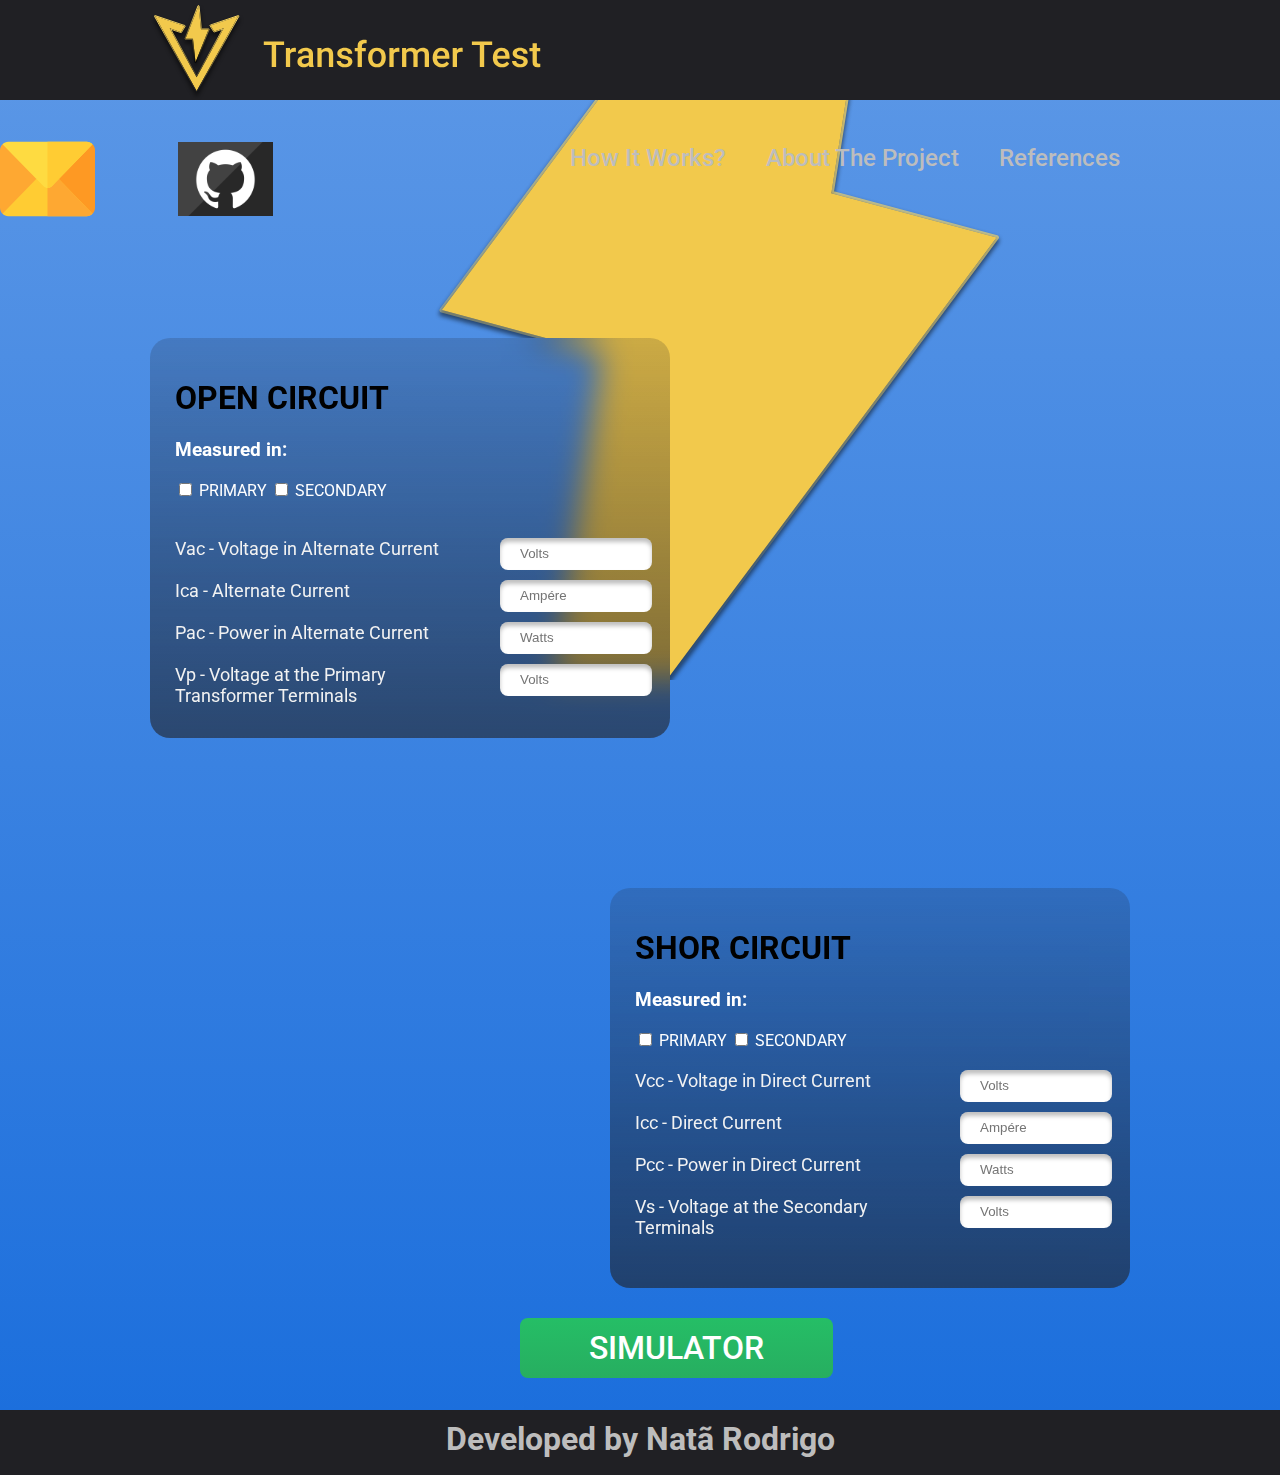
<file: index.html>
<!DOCTYPE html>
<html lang="en">
  <head>
    <!--Global site tag - Google Analytics-->
    <!--END | Global site tag - Google Analytics-->

    <!--Required meta tags-->
    <title>Transformer Test by Natã Rodrigo</title>
    <meta charset="utf-8" />
    <meta
      name="viewport"
      content="width=device-width, initial-scale=1, shrink-to-fit=no"/>
    <meta name="description" content="Transformer Test available on GitHub"/>
    <!--Required meta tags-->

    <!--Fonts-->
    <link rel="preconnect" href="https://fonts.gstatic.com"/>
    <link href="https://fonts.googleapis.com/css2?family=Roboto:wght@400;500;700&display=swap" rel="stylesheet"/>
    <!--Fonts-->

    <!--File Links-->
    <link rel="stylesheet" href="./css/style.css"/>
    <link rel="shortcut icon" href="./svg/kirin.svg" type="image/x-icon">
    <!--File Links-->
  </head>
  <body>
    <header>
      <div class="container">
        <a href="index.html"><img src="./svg/logo.svg" alt="KIRIN LOGO" /></a>
        <ul>
          <li><a href="#">How it works?</a></li>
          <li><a href="#">About the project</a></li>
          <li><a href="#">References</a></li>
        </ul>
      </div>
    </header>
    <div class="Background-Thunder">
      <img src="static/Icons/Background-Thunder.svg">
    </div> 
   

    <main class="container">
    
      <div>
        <a href="#"><img src="./svg/email-icon.svg" alt="Email ICON"/></a>
        <a href="#"
          ><img class="github" src="./svg/github-icon.svg" alt="GitHub ICON"/></a>
      </div>
     
      <div class="open-circuit">
        <h1>Open Circuit</h1>

        <div class="measured">
          <h3>Measured in:</h3>
          <input type="checkbox" name="primary" id="primary"/>
          <label for="primary">PRIMARY</label>

          <input type="checkbox" name="secondary" id="secondary"/>
          <label for="secondary">SECONDARY</label>
        </div>
        <br>
        <div class="form">
          <group class="Vac">
            <label for="">Vac - Voltage in Alternate Current</label>
            <input type="number" placeholder="Volts"/>
          </group>
          
          <group class="Ica">
            <label for="">Ica - Alternate Current</label>
            <input type="number" placeholder="Ampére"/>
          </group>
            
          <group class="Pac">
            <label for="">Pac - Power in Alternate Current</label>
            <input type="number" placeholder="Watts"/>
          </group>
            
          <group class="Vp">
            <label for="">Vp - Voltage at the Primary Transformer Terminals</label>
            <input type="number" placeholder="Volts"/>
          </group>
          
        </div>
      </div>

      <div class="shor-circuit">
        <h1>Shor Circuit</h1>

        <div class="measured">
          <h3>Measured in:</h3>
          <input type="checkbox" name="primary" id="primary"/>
          <label for="primary">PRIMARY</label>

          <input type="checkbox" name="secondary" id="secondary"/>
          <label for="secondary">SECONDARY</label>
        </div>

        <div class="form">
          <group>
            <label for="">Vcc - Voltage in Direct Current</label>
            <input type="number" placeholder="Volts"/>
          </group>
          
          <group>
            <label for="">Icc - Direct Current</label>
            <input type="number" placeholder="Ampére"/>
          </group>

          <group>
            <label for="">Pcc - Power in Direct Current</label>
            <input type="number" placeholder="Watts"/>
          </group>

          <group>
            <label for="">Vs - Voltage at the Secondary Terminals</label>
            <input type="number" placeholder="Volts"/>
          </group>

        </div>
      </div>
      <div class="btn">
        <button type="submit">SIMULATOR</button>
      </div>
    </main>

    <footer>
      <h2>Developed by Natã Rodrigo</h2>
    </footer>
    
  </body>
</html>
</file>
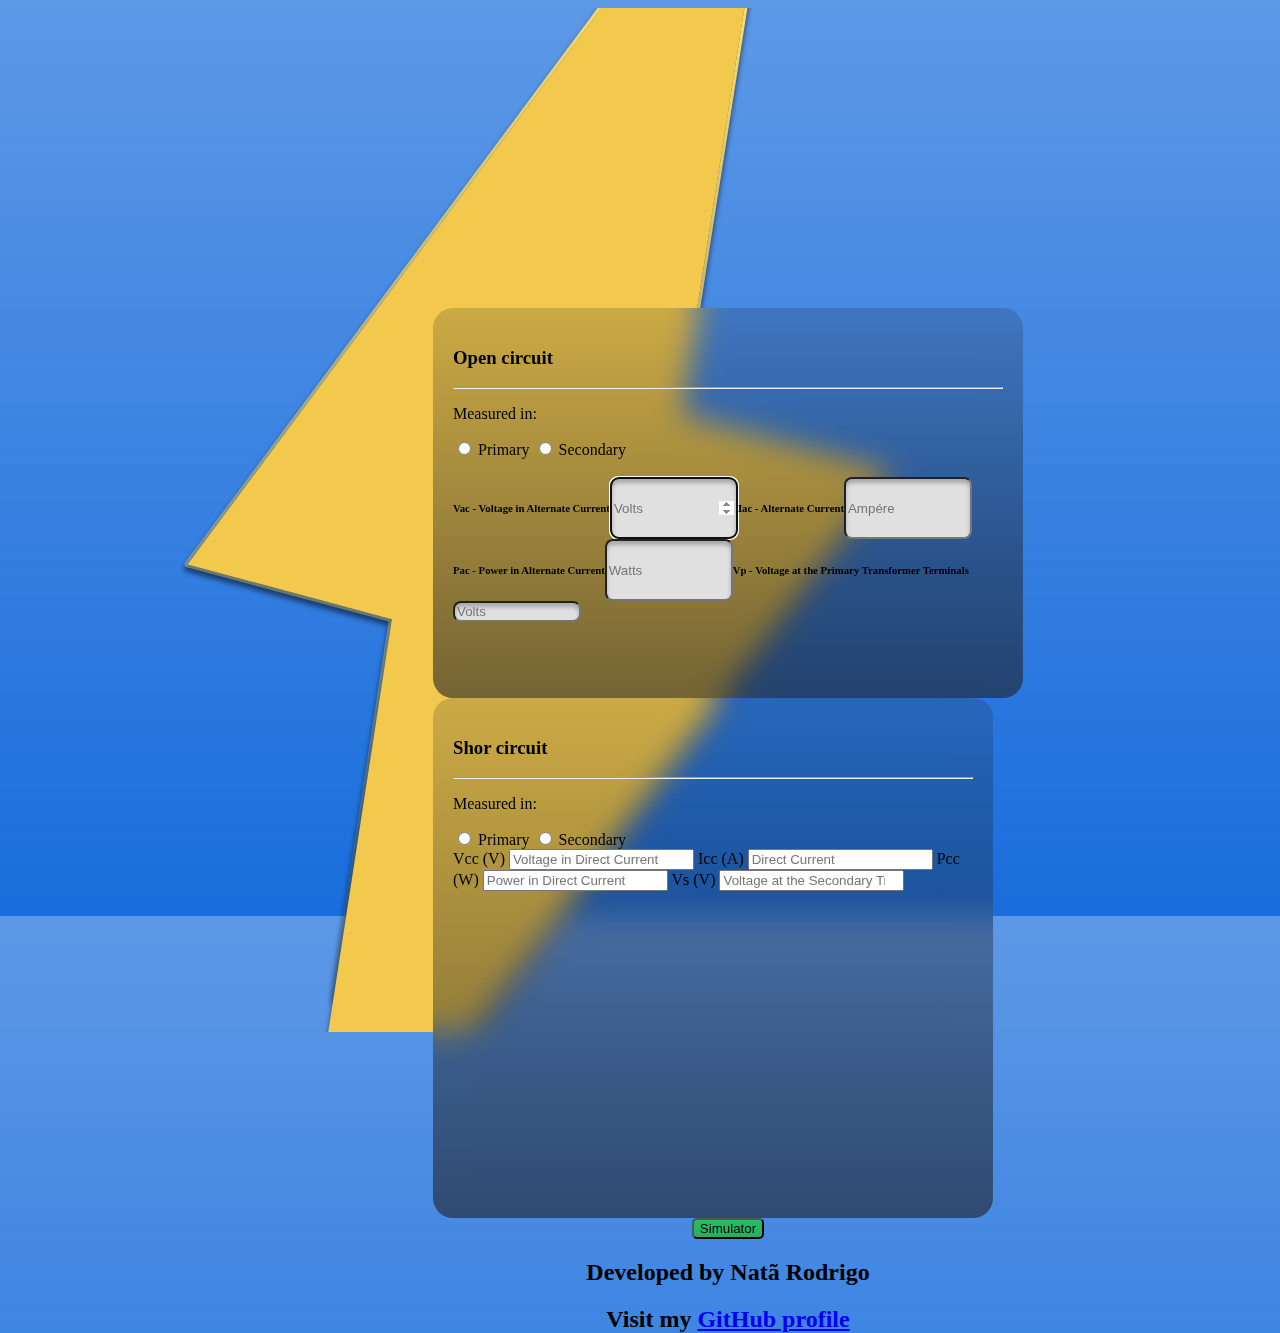
<file: templates/index2.html>
<!DOCTYPE html>
<html lang="en">
    <head>
        <meta charset="utf-8">
        <meta name="viewport" content="initial-scale=1, width=device-width">
        <!-- http://getbootstrap.com/docs/4.5/ -->
        <link rel="stylesheet" href="https://cdn.jsdelivr.net/npm/bootstrap@4.5.3/dist/css/bootstrap.min.css" integrity="sha384-TX8t27EcRE3e/ihU7zmQxVncDAy5uIKz4rEkgIXeMed4M0jlfIDPvg6uqKI2xXr2" crossorigin="anonymous">
        <!-- https://favicon.io/emoji-favicons/money-mouth-face/ -->
        <link href="/static/Icons/Kirin-Logo-2.svg" rel="icon" width="auto">
        <link href="/static/styles-2.css" rel="stylesheet">
        <title> Tranformer Test</title>
    </head>
    <body>
        <div class="image-background-thunder">
            <img src="/static/Icons/Background-Thunder.svg">
        </div>
        <div class="container">
            <form action="/" method="">
            <div class="open-circuit">
                <div>
                    <h3>Open circuit</h3>
                    <hr>
                    <p>Measured in:</p>
                    <input class="form-measure-input" name="measure-one" step="any" type="radio" value="first" required>
                    <label>Primary</label>
                    <input class="form-measure-input" name="measure-two" step="any" type="radio" value="second" required>
                    <label>Secondary</label>                    
                </div>
                <br>
                <div class="open-circuit-transformer-data" >
                    <h6>Vac - Voltage in Alternate Current</h6>
                    <input autocomplete="off" autofocus placeholder="Volts" size="5" type="number">
                    <h6>Iac - Alternate Current</h6>
                    <input autocomplete="off" autofocus placeholder="Ampére" size="5" type="number">
                    <h6>Pac - Power in Alternate Current</h6>
                    <input autocomplete="off" autofocus placeholder="Watts" size="5" type="number">
                    <h6>Vp - Voltage at the Primary Transformer Terminals</h6>
                    <input autocomplete="off" autofocus placeholder="Volts" size="5" type="number">
                </div>
            </div>
            <div class="shor-circuit">
                <h3>Shor circuit</h3>
                <hr>
                <p>Measured in:</p>
                <input class="form-measure-input" type="radio" required>
                <label>Primary</label>
                <input class="form-measure-input"type="radio"required>
                <label>Secondary</label>
                <br>
                <label>Vcc (V)</label>
                <input autocomplete="off" autofocus type="number" placeholder="Voltage in Direct Current" size="100">
                <label>Icc (A)</label>
                <input autocomplete="off" autofocus type="number" placeholder="Direct Current" size="100">
                <label>Pcc (W)</label>
                <input autocomplete="off" autofocus type="number" placeholder="Power in Direct Current" size="100">
                <label>Vs (V)</label>
                <input autocomplete="off" autofocus type="number" placeholder="Voltage at the Secondary Transformer Terminals" size="100">
            </div>
            </form>
        </div>
        <button class="button-simulator" type="submit">Simulator</button>
    </body>
    <footer class="footer">
        <h2>Developed by Natã Rodrigo</h2>
        <h2>Visit my <a href="https://github.com/natrodrigo" target="_blank">GitHub profile</a></h2>
        
    </footer>
</html>
</file>
<file: css/style.css>
:root {
  --header-background: #202024;
  --header-font-color: #bdbdbd;
  --yellow: #f2c94c;
  --body-background: linear-gradient(
    180deg,
    rgba(25, 109, 220, 0.7) 0%,
    #196ddc 100%
  );
  --form-background: linear-gradient(
    0deg,
    rgba(32, 32, 36, 0.6) 0%,
    rgba(32, 32, 36, 0.18) 100%
  );
  --button: linear-gradient(180deg, #25BE66 0%, #27AE60 100%);

    --background-form: #202024;
    --background-screen: #196DDC;
    --background-input: #E0E0E0;
    --button-information: #FE8832;
    --button-simulator: #27AE60;
    --dark-footer: #202024;
    --dark-navbar: #202024;
    --text-logo: #FFCC33;
    --text-input: #F2F2F2;
    --text-navbar: #BDBDBD;
    --text-footer: #BDBDBD;
    --thunder: #FFCC33;
}

body {
  margin: 0px;
  padding: 0px;
  background: var(--body-background);
}

/* Header */
header {
  width: 100%;
  height: 100px;
  background-color: var(--header-background);
}

header img {
  margin-top: 5px;
  margin-left: 150px;
}

header ul {
  list-style: none;
  text-transform: capitalize;
  display: flex;
  float: right;
  margin-top: 40px;
  margin-right: 150px;
}

header li a {
  font-family: "Roboto", sans-serif;
  font-size: 24px;
  font-weight: 500;
  color: var(--header-font-color);
  margin-left: 20px;
  padding: 10px;
}

header a {
  text-decoration: none;
  cursor: pointer;
}
/* END | Header */

.container {
  max-width: 1360px;
  height: fit-content;
  margin: 0 auto;
}

/* background */

.Background-Thunder {
  display: flex;
  align-items: center;
}

.Background-Thunder img {
  position: absolute;
  z-index: -1;
  display: block;
  height: 90%;
  margin-left: 300px;
  margin-right: 150px;
  margin-top: 350px;
}
/* END | background */

/* Main Icons */
main img {
  position: absolute;
  float: left;
  cursor: pointer;
  top: 130px;
}

.github {
  top: 142px;
  left: 178px;
}
/* END | Main Icons */

/* Form */
.open-circuit {
  width: 520px;
  height: 400px;
  background: var(--form-background);
  backdrop-filter: blur(15px);
  border-radius: 20px;
  margin-top: 150px;
  margin-left: 150px;
  float: left;
}

.open-circuit h1 {
  font-family: 'Roboto', sans-serif;
  font-weight: 700;
  text-transform: uppercase;
  padding-top: 20px;
  padding-left: 25px;
}

/* Checkbox */
.measured {
  font-family: 'Roboto', sans-serif;
  color: white;
  padding-left: 25px;
}

group {
  display: flex;
}

.form {
  margin-top: 20px;
}

.form label {
  width: 300px;
  display: block;
  padding-left: 25px;
  padding-bottom: 10px;
  margin-right: 0;
  font-family: 'Roboto', sans-serif;
  font-size: 18px;
  color: var(--text-input);
}

.form input {
  width: 130px;
  height: 30px;
  margin-left: 25px;
  margin-right: 0;
  margin-bottom: 10px;
  border-radius: 5px;
  border: none;
  padding-left: 20px;
  outline-style: none;
  display: flex;
  flex-wrap: wrap;
  color: var(--background-input);
  box-shadow: inset 0px 4px 4px rgba(0, 0, 0, 0.25);
  border-radius: 8px;
}

.shor-circuit {
  width: 520px;
  height: 400px;
  background: var(--form-background);
  backdrop-filter: blur(15px);
  border-radius: 20px;
  margin-top: 150px;
  margin-right: 150px;
  float: right;
}

.shor-circuit h1 {
  font-family: 'Roboto', sans-serif;
  font-weight: 700;
  text-transform: uppercase;
  padding-top: 20px;
  padding-left: 25px;
}

/* Button Simulator */
.btn button {
  width: 313px;
  height: 60px;
  font-family: 'Roboto', sans-serif;
  font-size: 32px;
  font-weight: 500;
  color: white;
  background: var(--button);
  cursor: pointer;
  border: none;
  border-radius: 8px;
  margin-top: 30px;
  margin-left: 520px;
  margin-bottom: 5px;
}
/* END | Form */

/* Footer */
footer {
  width: 100%;
  height: 65px;  
  background: var(--header-background);
}

footer h2 {
  font-family: 'Roboto', sans-serif;
  font-size: 32px;
  font-weight: 700;
  color: var(--text-footer);
  padding-top: 10px;
  text-align: center;
}
/* END | Footer */
</file>
<file: static/styles-2.css>
:root {
    --color-background-form: #202024;
    --color-background-screen: #196DDC;
    --color-background-input: #E0E0E0;
    --color-button-information: #FE8832;
    --color-button-simulator: #27AE60;
    --color-dark-footer: #202024;
    --color-dark-navbar: #202024;
    --color-text-logo: #FFCC33;
    --color-text-input: #BDBDBD;
    --color-text-navbar: #BDBDBD;
    --color-text-footer: #BDBDBD;
    --color-thunder: #FFCC33;
}

body {
    width: 1440px;
    height: 900px;
    background: linear-gradient(180deg, rgba(25, 109, 220, 0.7) 0%, var(--color-background-screen) 100%);
}

.image-background-thunder {
    width: 300px;
    height: 300px;
    align-self: center;
}

.container {
    display: flex;
    justify-content: center;
}

.open-circuit {
    background: linear-gradient(0deg, rgba(32, 32, 36, 0.6) 0%, rgba(32, 32, 36, 0.18) 100%);
    backdrop-filter: blur(15px);
    /* Note: backdrop-filter has minimal browser support */
    border-radius: 20px;
    padding: 20px;
    margin: 0;
    height: 350px;
    width: 550px;
    flex-direction: row;
}

.open-circuit-transformer-data {
    display: flex;
    flex-direction: row;
    flex-wrap: wrap;
}

.open-circuit-transformer-data input {
    width: 120px;
    background: var(--color-background-input);
    box-shadow: inset 0px 4px 4px rgba(0, 0, 0, 0.25);
    border-radius: 8px;
}



.shor-circuit {
    background: linear-gradient(0deg, rgba(32, 32, 36, 0.6) 0%, rgba(32, 32, 36, 0.18) 100%);
    backdrop-filter: blur(15px);
    /* Note: backdrop-filter has minimal browser support */
    border-radius: 20px;
    padding: 20px;
    margin: 0;
    height: 480px;
    width: 520px;
    flex-direction: row;
    flex-wrap: wrap;
}

.button-simulator {
    background: linear-gradient(180deg, #25BE66 0%, #27AE60 100%);
    backdrop-filter: blur(50px);
    /* Note: backdrop-filter has minimal browser support */
    border-radius: 5px;
    display: block;
    margin-left: auto;
    margin-right: auto;
}

.footer {
    text-align: center;
}
</file>
